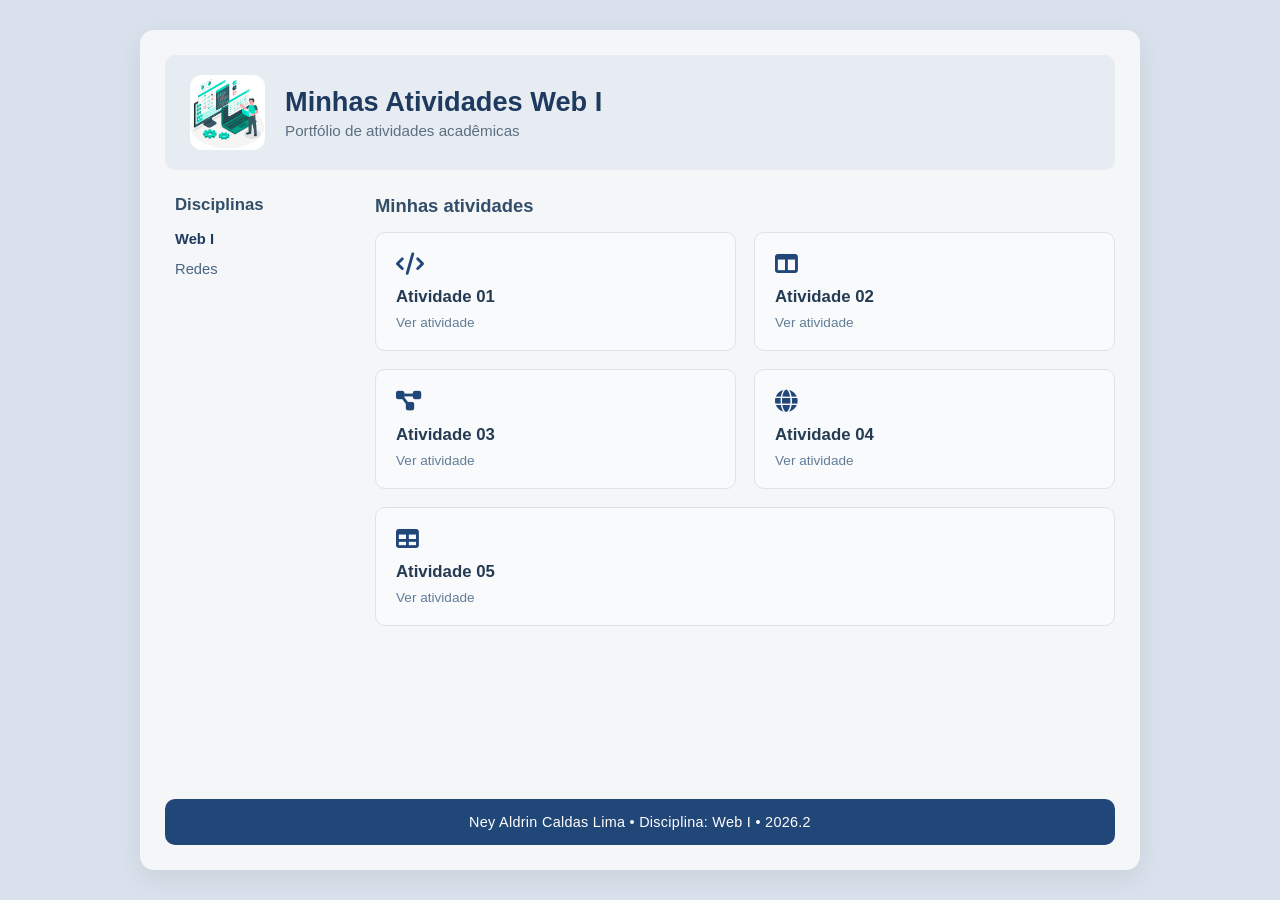
<file: index.html>
<!DOCTYPE html>
<html lang="pt-BR">
<head>
    <meta charset="UTF-8">
    <meta name="viewport" content="width=device-width, initial-scale=1.0">
    <title>Minhas Atividades Web I</title>
    <link rel="stylesheet" href="style.css">
   
    <link rel="stylesheet" href="https://cdnjs.cloudflare.com/ajax/libs/font-awesome/6.4.0/css/all.min.css">
</head>
<body>

    <div class="container">
        
        <header class="topo">
            <img src="./imagem/banner59-octo-o-que-faz-um-desenvolvedor-web.jpg" alt="Logo Web I" class="logo" onerror="this.style.display='none'">
            <div class="titulo-grupo">
                <h1>Minhas Atividades Web I</h1>
                <p>Portfólio de atividades acadêmicas</p>
            </div>
        </header>

        
        <div class="corpo">
           
            <aside class="menu-lateral">
                <h3>Disciplinas</h3>
                <ul>
                    <li><a href="index.html" class="ativo">Web I</a></li>
                    <li><a href="#">Redes</a></li>
                    
                </ul>
            </aside>

            
            <main class="conteudo">
                <h2>Minhas atividades</h2>

                <div class="grade-atividades">
                    
                    <a href="./atividade01/index.html" class="card">
                        <i class="fa-solid fa-code icone"></i>
                        <h3>Atividade 01</h3>
                        <span>Ver atividade</span>
                    </a>

                    
                    <a href="./atividade02/index.html" class="card">
                        <i class="fa-solid fa-table-columns icone"></i>
                        <h3>Atividade 02</h3>
                        <span>Ver atividade</span>
                    </a>

                    
                    <a href="./atividade03/index.html" class="card">
                        <i class="fa-solid fa-diagram-project icone"></i>
                        <h3>Atividade 03</h3>
                        <span>Ver atividade</span>
                    </a>

                    
                    <a href="./atividade04/index.html" class="card">
                        <i class="fa-solid fa-globe icone"></i>
                        <h3>Atividade 04</h3>
                        <span>Ver atividade</span>
                    </a>

                   
                    <a href="./atividade05/index.html" class="card">
                        <i class="fa-solid fa-table icone"></i>
                        <h3>Atividade 05</h3>
                        <span>Ver atividade</span>
                    </a>
                </div>
            </main>
        </div>

       
        <footer class="rodape">
            <p>Ney Aldrin Caldas Lima &bull; Disciplina: Web I &bull; 2026.2</p>
        </footer>
    </div>

</body>
</html>
</file>
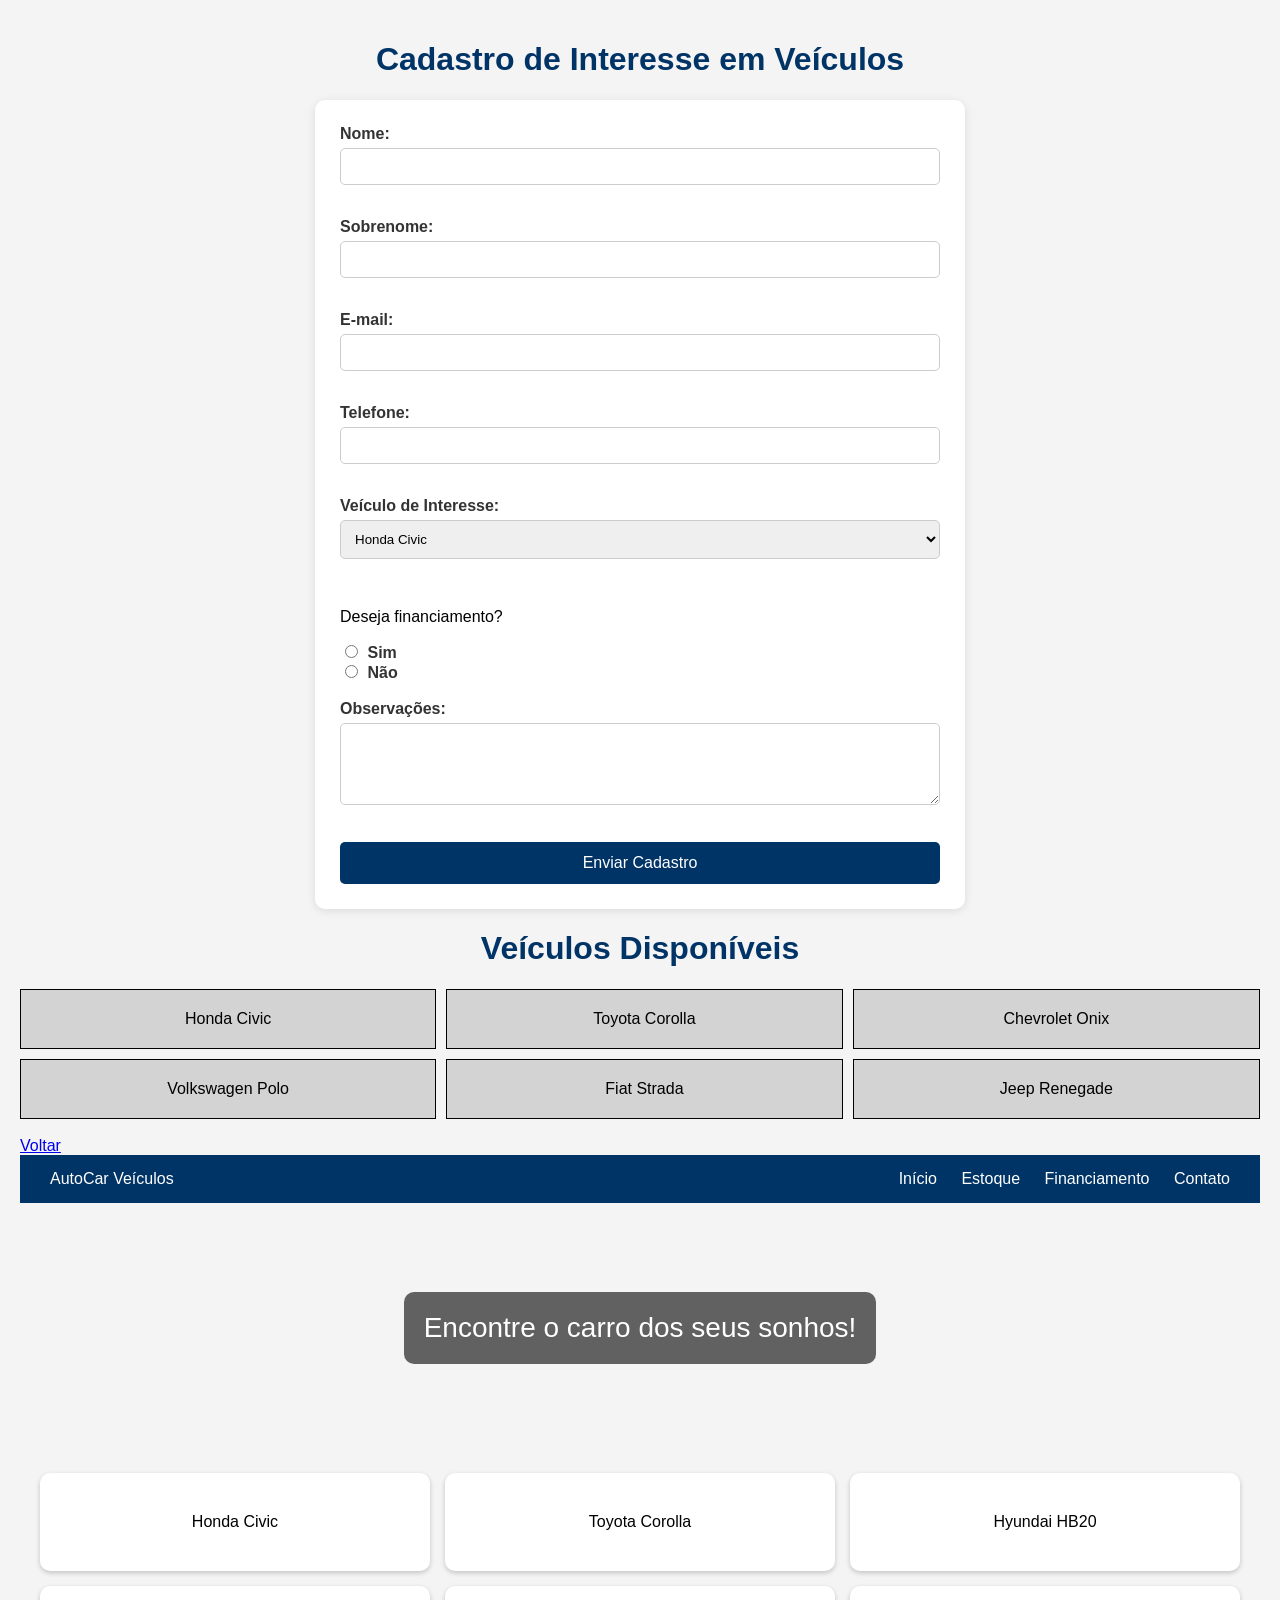
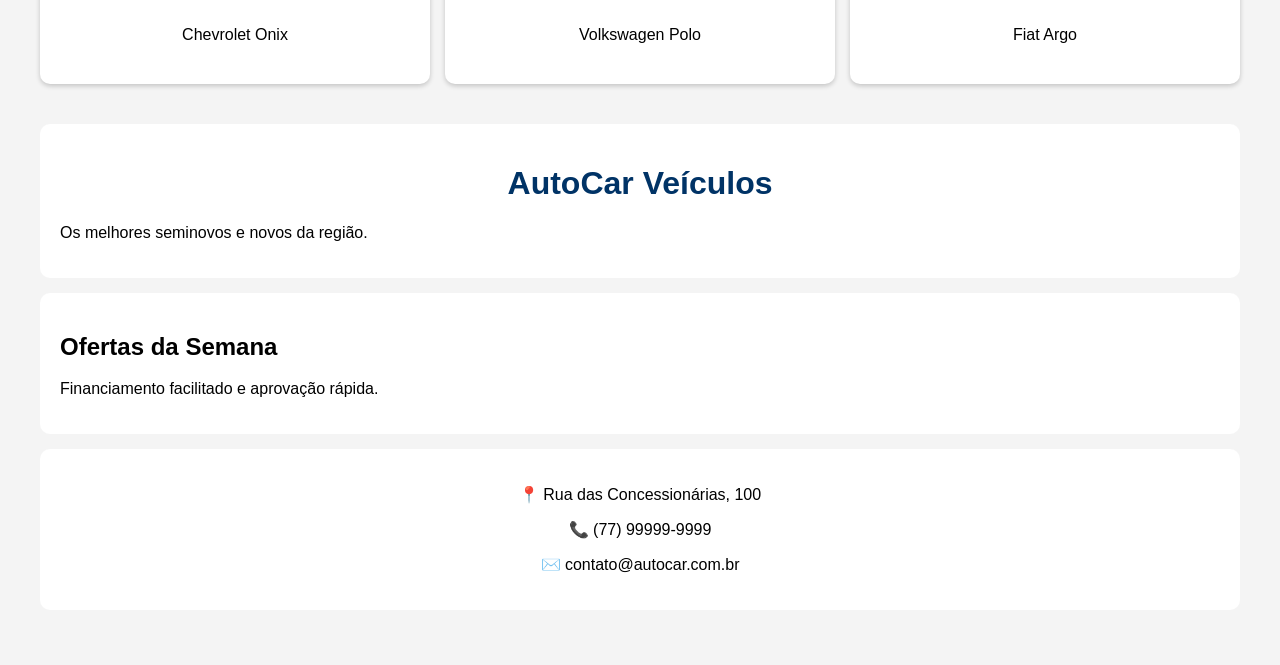
<file: atividade03/index.html>
<!DOCTYPE html>
<html lang="pt-BR">
<head>
    <meta charset="UTF-8">
    <meta name="viewport" content="width=device-width, initial-scale=1.0">
    <link rel="stylesheet" href="style.css">
    <title>Cadastro de Cliente - Revenda de Veículos</title>

    <style>
        .grid {
            display: grid;
            grid-template-columns: auto auto auto;
            gap: 10px;
        }

        .carro {
            background-color: lightgray;
            padding: 20px;
            text-align: center;
            border: 1px solid black;
        }
    </style>
</head>

<body>

    <h1>Cadastro de Interesse em Veículos</h1>

    <form action="/salvar.php" method="post">

        <label for="nome">Nome:</label><br>
        <input type="text" id="nome" name="nome" required>
        <br><br>

        <label for="sobrenome">Sobrenome:</label><br>
        <input type="text" id="sobrenome" name="sobrenome" required>
        <br><br>

        <label for="email">E-mail:</label><br>
        <input type="email" id="email" name="email" required>
        <br><br>

        <label for="telefone">Telefone:</label><br>
        <input type="tel" id="telefone" name="telefone">
        <br><br>

        <label for="veiculo">Veículo de Interesse:</label><br>
        <select id="veiculo" name="veiculo">
            <option>Honda Civic</option>
            <option>Toyota Corolla</option>
            <option>Chevrolet Onix</option>
            <option>Volkswagen Polo</option>
            <option>Fiat Strada</option>
        </select>

        <br><br>

        <p>Deseja financiamento?</p>

        <input type="radio" id="sim" name="financiamento" value="Sim">
        <label for="sim">Sim</label><br>

        <input type="radio" id="nao" name="financiamento" value="Não">
        <label for="nao">Não</label>

        <br><br>

        <label for="mensagem">Observações:</label><br>
        <textarea id="mensagem" name="mensagem" rows="4" cols="40"></textarea>

        <br><br>

        <input type="submit" value="Enviar Cadastro">

    </form>

    <h1>Veículos Disponíveis</h1>

    <div class="grid">
        <div class="carro">Honda Civic</div>
        <div class="carro">Toyota Corolla</div>
        <div class="carro">Chevrolet Onix</div>
        <div class="carro">Volkswagen Polo</div>
        <div class="carro">Fiat Strada</div>
        <div class="carro">Jeep Renegade</div>
    </div>

    <br>

    <a href="index.html">Voltar</a>
    <nav class="navbar">
  <div class="logo">AutoCar Veículos</div>

  <div class="menu">
    <a href="#">Início</a>
    <a href="#">Estoque</a>
    <a href="#">Financiamento</a>
    <a href="#">Contato</a>
  </div>
</nav>

<div class="parent">
  <div class="child">
    Encontre o carro dos seus sonhos!
  </div>
</div>

<div class="gallery">
  <div class="item">Honda Civic</div>
  <div class="item">Toyota Corolla</div>
  <div class="item">Hyundai HB20</div>
  <div class="item">Chevrolet Onix</div>
  <div class="item">Volkswagen Polo</div>
  <div class="item">Fiat Argo</div>
</div>

<div class="page-layout">
  <header class="block">
    <h1>AutoCar Veículos</h1>
    <p>Os melhores seminovos e novos da região.</p>
  </header>

  <main class="block">
    <h2>Ofertas da Semana</h2>
    <p>Financiamento facilitado e aprovação rápida.</p>
  </main>

  <footer class="block">
    <p>📍 Rua das Concessionárias, 100</p>
    <p>📞 (77) 99999-9999</p>
    <p>✉️ contato@autocar.com.br</p>
  </footer>
</div>

</body>
</html>
</file>
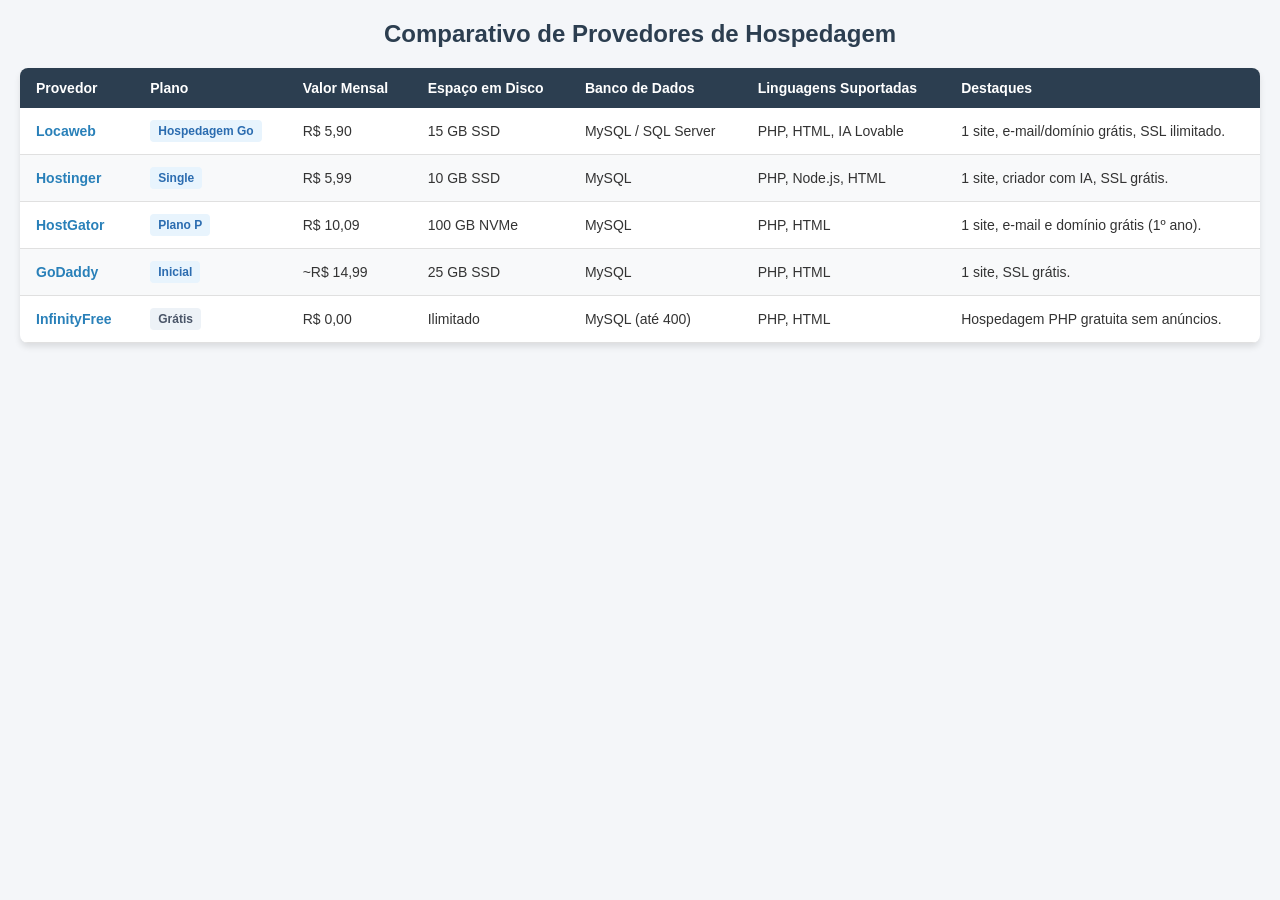
<file: atividade04/index.html>
<!DOCTYPE html>
<html lang="pt-BR">
<head>
    <meta charset="UTF-8">
    <title>Tabela Simples de Hospedagem</title>
    <link rel="stylesheet" href="style.css">
    
</head>
<body>

     <h2>Comparativo de Provedores de Hospedagem</h2>
    <div class="table-container">
        <table>
            <thead>
                <tr>
                    <th>Provedor</th>
                    <th>Plano</th>
                    <th>Valor Mensal</th>
                    <th>Espaço em Disco</th>
                    <th>Banco de Dados</th>
                    <th>Linguagens Suportadas</th>
                    <th>Destaques</th>
                </tr>
            </thead>
            <tbody>
                <tr>
                    <td class="provider-name">Locaweb</td>
                    <td><span class="plan-tag">Hospedagem Go</span></td>
                    <td>R$ 5,90</td>
                    <td>15 GB SSD</td>
                    <td>MySQL / SQL Server</td>
                    <td>PHP, HTML, IA Lovable</td>
                    <td>1 site, e-mail/domínio grátis, SSL ilimitado.</td>
                </tr>
                <tr>
                    <td class="provider-name">Hostinger</td>
                    <td><span class="plan-tag">Single</span></td>
                    <td>R$ 5,99</td>
                    <td>10 GB SSD</td>
                    <td>MySQL</td>
                    <td>PHP, Node.js, HTML</td>
                    <td>1 site, criador com IA, SSL grátis.</td>
                </tr>
                <tr>
                    <td class="provider-name">HostGator</td>
                    <td><span class="plan-tag">Plano P</span></td>
                    <td>R$ 10,09</td>
                    <td>100 GB NVMe</td>
                    <td>MySQL</td>
                    <td>PHP, HTML</td>
                    <td>1 site, e-mail e domínio grátis (1º ano).</td>
                </tr>
                <tr>
                    <td class="provider-name">GoDaddy</td>
                    <td><span class="plan-tag">Inicial</span></td>
                    <td>~R$ 14,99</td>
                    <td>25 GB SSD</td>
                    <td>MySQL</td>
                    <td>PHP, HTML</td>
                    <td>1 site, SSL grátis.</td>
                </tr>
                <tr>
                    <td class="provider-name">InfinityFree</td>
                    <td><span class="free-tag">Grátis</span></td>
                    <td>R$ 0,00</td>
                    <td>Ilimitado</td>
                    <td>MySQL (até 400)</td>
                    <td>PHP, HTML</td>
                    <td>Hospedagem PHP gratuita sem anúncios.</td>
                </tr>
            </tbody>
        </table>
    </div>

</body>
</html>
</file>
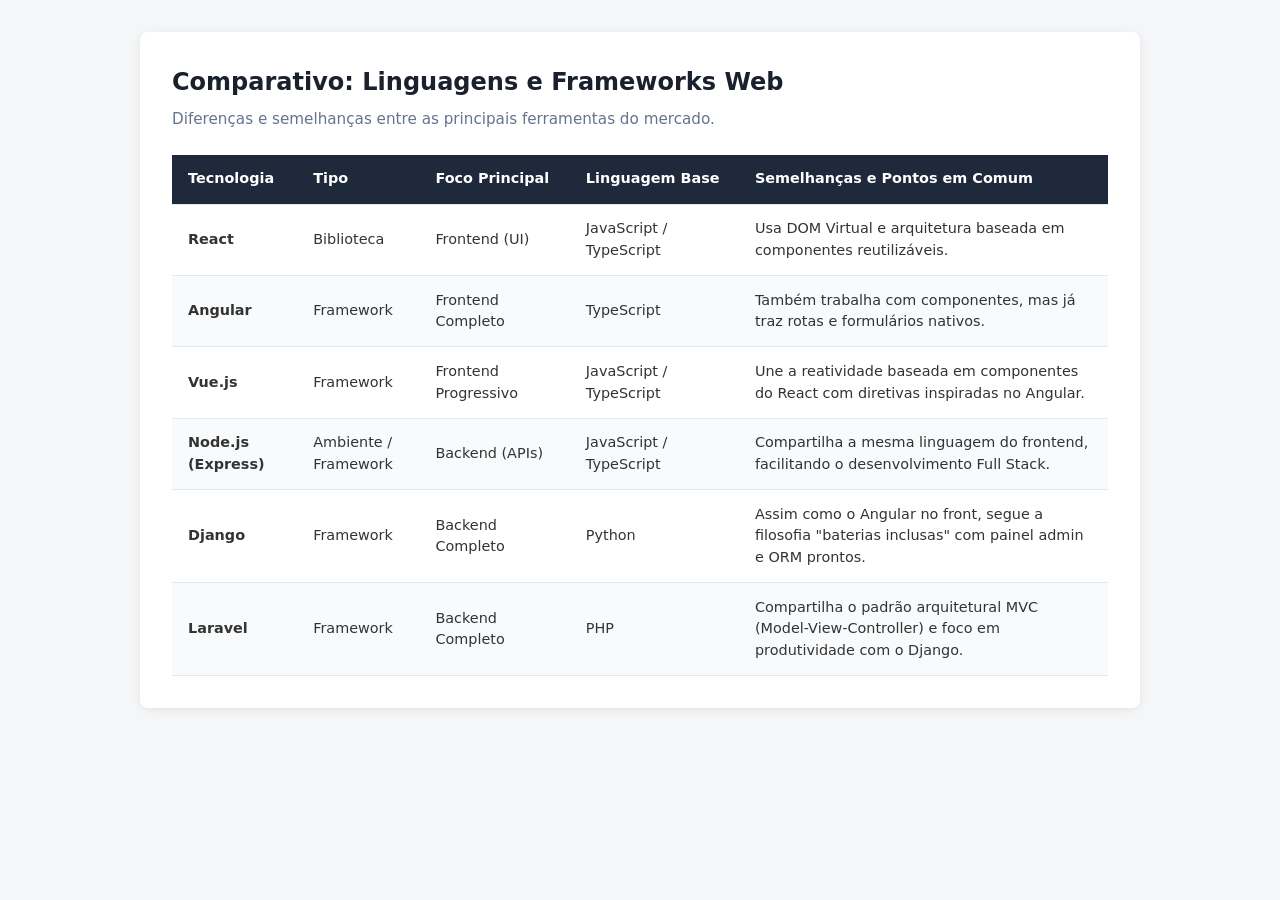
<file: atividade05/index.html>
<!DOCTYPE html>
<html lang="pt-BR">
<head>
    <meta charset="UTF-8">
    <meta name="viewport" content="width=device-width, initial-scale=1.0">
    <title>Comparativo de Desenvolvimento Web</title>
    <link rel="stylesheet" href="style.css">
</head>
<body>

    <main class="container">
        <h1>Comparativo: Linguagens e Frameworks Web</h1>
        <p>Diferenças e semelhanças entre as principais ferramentas do mercado.</p>

        <div class="table-wrapper">
            <table>
                <thead>
                    <tr>
                        <th>Tecnologia</th>
                        <th>Tipo</th>
                        <th>Foco Principal</th>
                        <th>Linguagem Base</th>
                        <th>Semelhanças e Pontos em Comum</th>
                    </tr>
                </thead>
                <tbody>
                    <tr>
                        <td><strong>React</strong></td>
                        <td>Biblioteca</td>
                        <td>Frontend (UI)</td>
                        <td>JavaScript / TypeScript</td>
                        <td>Usa DOM Virtual e arquitetura baseada em componentes reutilizáveis.</td>
                    </tr>
                    <tr>
                        <td><strong>Angular</strong></td>
                        <td>Framework</td>
                        <td>Frontend Completo</td>
                        <td>TypeScript</td>
                        <td>Também trabalha com componentes, mas já traz rotas e formulários nativos.</td>
                    </tr>
                    <tr>
                        <td><strong>Vue.js</strong></td>
                        <td>Framework</td>
                        <td>Frontend Progressivo</td>
                        <td>JavaScript / TypeScript</td>
                        <td>Une a reatividade baseada em componentes do React com diretivas inspiradas no Angular.</td>
                    </tr>
                    <tr>
                        <td><strong>Node.js (Express)</strong></td>
                        <td>Ambiente / Framework</td>
                        <td>Backend (APIs)</td>
                        <td>JavaScript / TypeScript</td>
                        <td>Compartilha a mesma linguagem do frontend, facilitando o desenvolvimento Full Stack.</td>
                    </tr>
                    <tr>
                        <td><strong>Django</strong></td>
                        <td>Framework</td>
                        <td>Backend Completo</td>
                        <td>Python</td>
                        <td>Assim como o Angular no front, segue a filosofia "baterias inclusas" com painel admin e ORM prontos.</td>
                    </tr>
                    <tr>
                        <td><strong>Laravel</strong></td>
                        <td>Framework</td>
                        <td>Backend Completo</td>
                        <td>PHP</td>
                        <td>Compartilha o padrão arquitetural MVC (Model-View-Controller) e foco em produtividade com o Django.</td>
                    </tr>
                </tbody>
            </table>
        </div>
    </main>

</body>
</html>
</file>
<file: style.css>
* {
    margin: 0;
    padding: 0;
    box-sizing: border-box;
    font-family: 'Segoe UI', Tahoma, Geneva, Verdana, sans-serif;
}

body {
    background-color: #d9e2ec;
    display: flex;
    justify-content: center;
    padding: 30px 15px;
    min-height: 100vh;
}


.container {
    background-color: #f4f6f8;
    width: 100%;
    max-width: 1000px;
    border-radius: 14px;
    box-shadow: 0 8px 24px rgba(0, 0, 0, 0.08);
    padding: 25px;
    display: flex;
    flex-direction: column;
    justify-content: space-between;
    gap: 25px;
}


.topo {
    background-color: #e6ecf2;
    padding: 20px 25px;
    border-radius: 10px;
    display: flex;
    align-items: center;
    gap: 20px;
}

.logo {
    width: 75px;
    height: 75px;
    object-fit: cover;
    border-radius: 12px;
    background-color: #214678;
}

.titulo-grupo h1 {
    color: #1e3a5f;
    font-size: 1.7rem;
    margin-bottom: 4px;
}

.titulo-grupo p {
    color: #5c6f82;
    font-size: 0.95rem;
}


.corpo {
    display: flex;
    gap: 30px;
    flex: 1;
}

.menu-lateral {
    width: 180px;
    flex-shrink: 0;
    padding-left: 10px;
}

.menu-lateral h3 {
    color: #334e68;
    font-size: 1.05rem;
    margin-bottom: 15px;
}

.menu-lateral ul {
    list-style: none;
    display: flex;
    flex-direction: column;
    gap: 12px;
}

.menu-lateral a {
    text-decoration: none;
    color: #486581;
    font-size: 0.92rem;
    font-weight: 500;
    transition: color 0.2s;
}

.menu-lateral a:hover,
.menu-lateral a.ativo {
    color: #1e3a5f;
    font-weight: 700;
}


.conteudo {
    flex: 1;
    display: flex;
    flex-direction: column;
}

.conteudo h2 {
    color: #334e68;
    font-size: 1.15rem;
    margin-bottom: 15px;
}


.grade-atividades {
    display: flex;
    flex-wrap: wrap;
    gap: 18px;
}

.card {
    background-color: #f8fafc;
    border: 1px solid #dce3ea;
    border-radius: 10px;
    padding: 20px;
    text-decoration: none;
    
    flex: 1 1 calc(50% - 18px);
    min-width: 240px;
    display: flex;
    flex-direction: column;
    gap: 8px;
    transition: transform 0.2s, box-shadow 0.2s, border-color 0.2s;
}

.card:hover {
    transform: translateY(-3px);
    box-shadow: 0 6px 15px rgba(33, 70, 120, 0.1);
    border-color: #214678;
}

.card .icone {
    font-size: 1.4rem;
    color: #214678;
    margin-bottom: 4px;
}

.card h3 {
    color: #243b53;
    font-size: 1.05rem;
}

.card span {
    color: #627d98;
    font-size: 0.85rem;
}


.rodape {
    background-color: #214678;
    color: #ffffff;
    text-align: center;
    padding: 15px;
    border-radius: 10px;
    font-size: 0.9rem;
    letter-spacing: 0.3px;
}


.tabela-web {
    width: 100%;
    border-collapse: collapse;
    background-color: #ffffff;
    border-radius: 8px;
    overflow: hidden;
    box-shadow: 0 2px 8px rgba(0,0,0,0.05);
}

.tabela-web th, .tabela-web td {
    padding: 12px 15px;
    text-align: left;
    border-bottom: 1px solid #dce3ea;
    font-size: 0.9rem;
    color: #334e68;
}

.tabela-web th {
    background-color: #214678;
    color: #ffffff;
}

.tabela-web tr:hover {
    background-color: #f0f4f8;
}

.btn-voltar {
    display: inline-block;
    margin-top: 20px;
    text-decoration: none;
    color: #214678;
    font-weight: 600;
    font-size: 0.9rem;
}
</file>
<file: atividade03/style.css>
body {
    font-family: Arial, Helvetica, sans-serif;
    background-color: #c8bbbb;
    margin: 0;
    padding: 20px;
}

h1 {
    text-align: center;
    color: #003366;
}

form {
    max-width: 600px;
    margin: 20px auto;
    background-color: #ffffff;
    padding: 25px;
    border-radius: 10px;
    box-shadow: 0 2px 10px rgba(0, 0, 0, 0.1);
}

label {
    font-weight: bold;
    color: #333;
}

input[type="text"],
input[type="email"],
input[type="tel"],
select,
textarea {
    width: 100%;
    padding: 10px;
    margin-top: 5px;
    margin-bottom: 15px;
    border: 1px solid #ccc;
    border-radius: 5px;
    box-sizing: border-box;
}

textarea {
    resize: vertical;
}

input[type="submit"] {
    background-color: #003366;
    color: white;
    border: none;
    padding: 12px 20px;
    border-radius: 5px;
    cursor: pointer;
    font-size: 16px;
    width: 100%;
}

input[type="submit"]:hover {
    background-color: #0055aa;
}

input[type="radio"] {
    margin-right: 5px;
}
.grid {
    display: grid;
    grid-template-columns: auto auto auto;
    gap: 10px;
    margin-top: 20px;
}

.carro {
    background-color: lightgray;
    padding: 20px;
    text-align: center;
    border: 1px solid black;
}
.parent {
  display: flex;            
  justify-content: center;  
  align-items: center;       
  height: 100vh;             
  background-color: #f0f0f0;
}

.child {
  padding: 20px;
  background-color: #007bff;
  color: white;
  border-radius: 8px;
}
body {
  font-family: Arial, sans-serif;
  margin: 0;
  background: #f4f4f4;
}

.navbar {
  display: flex;
  justify-content: space-between;
  align-items: center;
  background: #003366;
  color: white;
  padding: 15px 30px;
}

.menu a {
  color: white;
  text-decoration: none;
  margin-left: 20px;
}

.parent {
  display: flex;
  justify-content: center;
  align-items: center;
  height: 250px;
  background: url('https://images.unsplash.com/photo-1503376780353-7e6692767b70')
    center/cover;
}

.child {
  background: rgba(0, 0, 0, 0.6);
  color: white;
  padding: 20px;
  font-size: 28px;
  border-radius: 10px;
}

.gallery {
  display: grid;
  grid-template-columns: repeat(3, 1fr);
  gap: 15px;
  padding: 20px;
}

.item {
  background: white;
  padding: 40px;
  text-align: center;
  border-radius: 10px;
  box-shadow: 0 2px 5px rgba(0,0,0,0.2);
}

.page-layout {
  padding: 20px;
}

.block {
  background: white;
  margin-bottom: 15px;
  padding: 20px;
  border-radius: 10px;
}

footer {
  text-align: center;
}
</file>
<file: atividade04/style.css>
body {
            font-family: 'Segoe UI', Tahoma, Geneva, Verdana, sans-serif;
            background-color: #f4f6f9;
            color: #333;
            margin: 20px;
            padding: 0;
        }
        h2 {
            text-align: center;
            color: #2c3e50;
            margin-bottom: 20px;
        }
        .table-container {
            width: 100%;
            overflow-x: auto;
            box-shadow: 0 4px 6px rgba(0, 0, 0, 0.1);
            border-radius: 8px;
            background-color: #fff;
        }
        table {
            width: 100%;
            border-collapse: collapse;
            min-width: 800px;
        }
        thead {
            background-color: #2c3e50;
            color: #ffffff;
        }
        th, td {
            padding: 12px 16px;
            font-size: 14px;
            text-align: left;
        }
        th {
            font-weight: 600;
        }
        tbody tr {
            border-bottom: 1px solid #e0e0e0;
        }
        tbody tr:nth-child(even) {
            background-color: #f8f9fa;
        }
        tbody tr:hover {
            background-color: #f1f4f8;
        }
        .provider-name {
            font-weight: bold;
            color: #2980b9;
        }
        .plan-tag, .free-tag {
            padding: 4px 8px;
            border-radius: 4px;
            font-size: 12px;
            font-weight: 600;
            display: inline-block;
        }
        .plan-tag {
            background-color: #e8f4fd;
            color: #2b6cb0;
        }
        .free-tag {
            background-color: #edf2f7;
            color: #4a5568;
        }
</file>
<file: atividade05/style.css>
* {
    box-sizing: border-box;
    margin: 0;
    padding: 0;
}

body {
    font-family: system-ui, -apple-system, sans-serif;
    background-color: #f4f6f8;
    color: #333333;
    padding: 2rem;
    line-height: 1.5;
}

.container {
    max-width: 1000px;
    margin: 0 auto;
    background-color: #ffffff;
    padding: 2rem;
    border-radius: 8px;
    box-shadow: 0 2px 8px rgba(0, 0, 0, 0.08);
}

h1 {
    font-size: 1.5rem;
    margin-bottom: 0.5rem;
    color: #1a202c;
}

p {
    color: #64748b;
    margin-bottom: 1.5rem;
    font-size: 0.95rem;
}

.table-wrapper {
    overflow-x: auto;
}

table {
    width: 100%;
    border-collapse: collapse;
    text-align: left;
    font-size: 0.9rem;
}

th, td {
    padding: 0.85rem 1rem;
    border-bottom: 1px solid #e2e8f0;
}

thead th {
    background-color: #1e293b;
    color: #ffffff;
    font-weight: 600;
    white-space: nowrap;
}

tbody tr:nth-child(even) {
    background-color: #f8fafc;
}

tbody tr:hover {
    background-color: #edf2f7;
}
</file>
